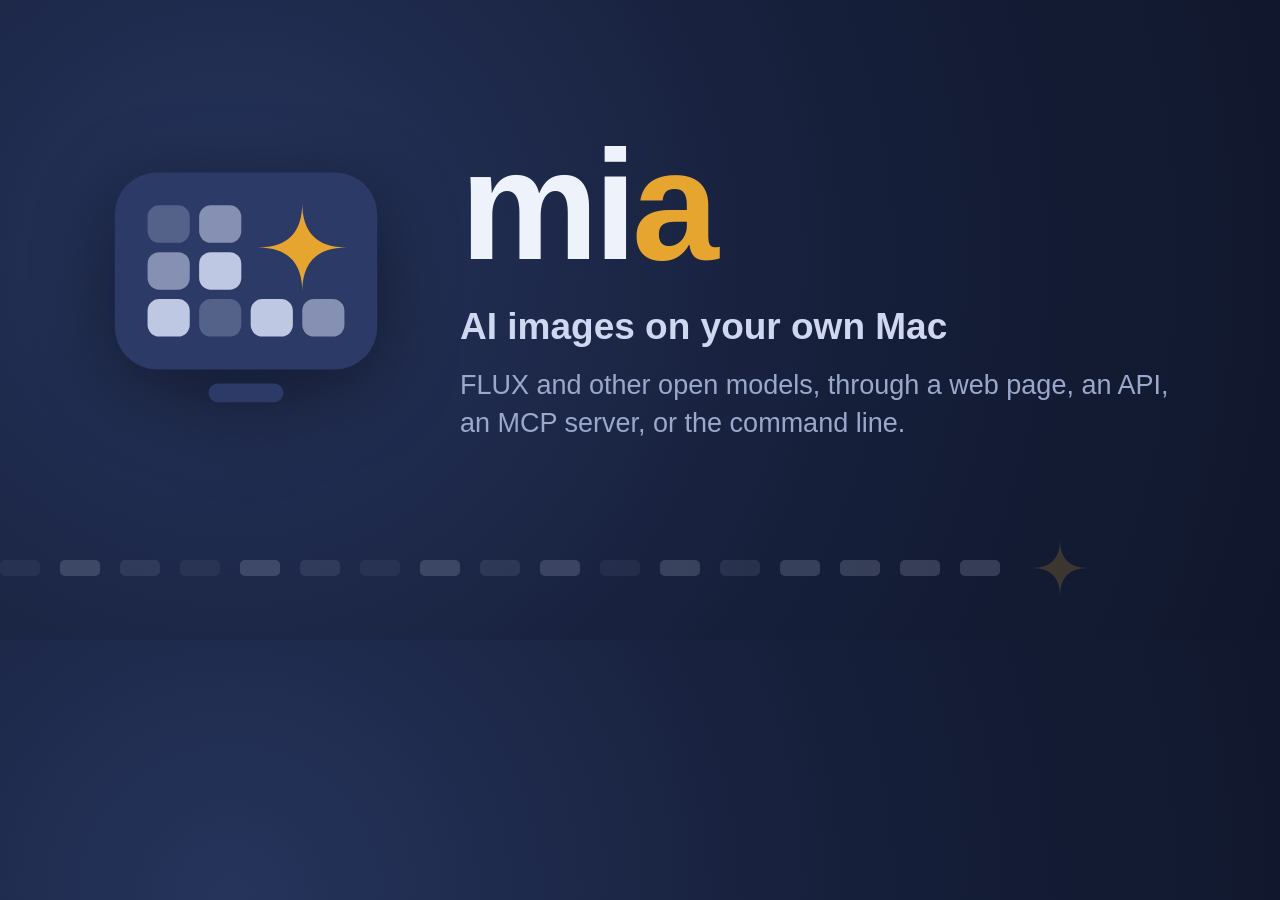
<file: images/social-preview.html>
<!doctype html>
<!--
The source of images/social-preview.png, the picture GitHub shows when a link to the repository
is shared (Settings, General, Social preview). It's 1280 by 640, GitHub's size. To make it again
after a change, render it on a Mac with Chrome (the text is laid out for the Mac's system font;
another font is wider and may not fit), from the checkout, then upload it on GitHub again:

  "/Applications/Google Chrome.app/Contents/MacOS/Google Chrome" --headless=new --hide-scrollbars \
    --force-device-scale-factor=1 --window-size=1280,640 \
    --screenshot="$PWD/images/social-preview.png" "file://$PWD/images/social-preview.html"

The logo is images/mia-logo-dark.svg's. tests/test_repo.py checks the picture's size, and that it
holds no metadata.
-->
<html><head><meta charset="utf-8"><style>
  html, body { margin: 0; width: 1280px; height: 640px; overflow: hidden; }
  body {
    background: radial-gradient(circle at 18% 40%, #26345c 0%, #161f3a 55%, #10172c 100%);
    font-family: -apple-system, "Helvetica Neue", Helvetica, Arial, sans-serif;
    color: #eef2fb; position: relative;
  }
  .settle { position: absolute; left: 0; top: 538px; width: 1280px; height: 60px; opacity: 0.2; }
  .wrap { position: absolute; left: 96px; top: 0; bottom: 70px; display: flex; align-items: center; gap: 64px; }
  .logo { width: 300px; height: 300px; flex: none; filter: drop-shadow(0 18px 40px rgba(0,0,0,0.45)); }
  h1 { margin: 0; font-size: 156px; font-weight: 800; letter-spacing: -5px; line-height: 1; }
  h1 span { color: #e5a52e; }
  .tag { margin: 22px 0 0; font-size: 37px; font-weight: 600; color: #cfd8f0; line-height: 1.2; }
  .sub { margin: 18px 0 0; font-size: 27px; color: #9aa8cc; line-height: 1.4; max-width: 740px; }
</style></head><body>
  <svg class="settle" viewBox="0 0 1280 60">
    <g fill="#cfd8f0">
      <rect x="0" y="22" width="40" height="16" rx="5" opacity="0.3"/><rect x="60" y="22" width="40" height="16" rx="5" opacity="0.9"/>
      <rect x="120" y="22" width="40" height="16" rx="5" opacity="0.5"/><rect x="180" y="22" width="40" height="16" rx="5" opacity="0.3"/>
      <rect x="240" y="22" width="40" height="16" rx="5" opacity="0.9"/><rect x="300" y="22" width="40" height="16" rx="5" opacity="0.5"/>
      <rect x="360" y="22" width="40" height="16" rx="5" opacity="0.3"/><rect x="420" y="22" width="40" height="16" rx="5" opacity="0.9"/>
      <rect x="480" y="22" width="40" height="16" rx="5" opacity="0.5"/><rect x="540" y="22" width="40" height="16" rx="5" opacity="0.9"/>
      <rect x="600" y="22" width="40" height="16" rx="5" opacity="0.3"/><rect x="660" y="22" width="40" height="16" rx="5" opacity="0.9"/>
      <rect x="720" y="22" width="40" height="16" rx="5" opacity="0.5"/><rect x="780" y="22" width="40" height="16" rx="5" opacity="0.9"/>
      <rect x="840" y="22" width="40" height="16" rx="5" opacity="0.9"/><rect x="900" y="22" width="40" height="16" rx="5" opacity="0.9"/>
      <rect x="960" y="22" width="40" height="16" rx="5" opacity="0.9"/>
    </g>
    <path d="M1060 2 Q1060 30 1088 30 Q1060 30 1060 58 Q1060 30 1032 30 Q1060 30 1060 2Z" fill="#e5a52e"/>
  </svg>
  <div class="wrap">
    <svg class="logo" viewBox="0 0 64 64"><rect x="4" y="8" width="56" height="42" rx="9" fill="#2b3a66"/><rect x="11" y="15" width="9" height="8" rx="2.5" fill="#cfd8f0" opacity="0.25"/><rect x="22" y="15" width="9" height="8" rx="2.5" fill="#cfd8f0" opacity="0.55"/><rect x="11" y="25" width="9" height="8" rx="2.5" fill="#cfd8f0" opacity="0.55"/><rect x="22" y="25" width="9" height="8" rx="2.5" fill="#cfd8f0" opacity="0.9"/><rect x="11" y="35" width="9" height="8" rx="2.5" fill="#cfd8f0" opacity="0.9"/><rect x="22" y="35" width="9" height="8" rx="2.5" fill="#cfd8f0" opacity="0.25"/><rect x="33" y="35" width="9" height="8" rx="2.5" fill="#cfd8f0" opacity="0.9"/><rect x="44" y="35" width="9" height="8" rx="2.5" fill="#cfd8f0" opacity="0.55"/><path d="M44 14.5 Q44 24 53.5 24 Q44 24 44 33.5 Q44 24 34.5 24 Q44 24 44 14.5Z" fill="#e5a52e"/><rect x="24" y="53" width="16" height="4" rx="2" fill="#2b3a66"/></svg>
    <div>
      <h1>mi<span>a</span></h1>
      <p class="tag">AI images on your own Mac</p>
      <p class="sub">FLUX and other open models, through a web page, an API, an MCP server, or the command line.</p>
    </div>
  </div>
</body></html>
</file>
